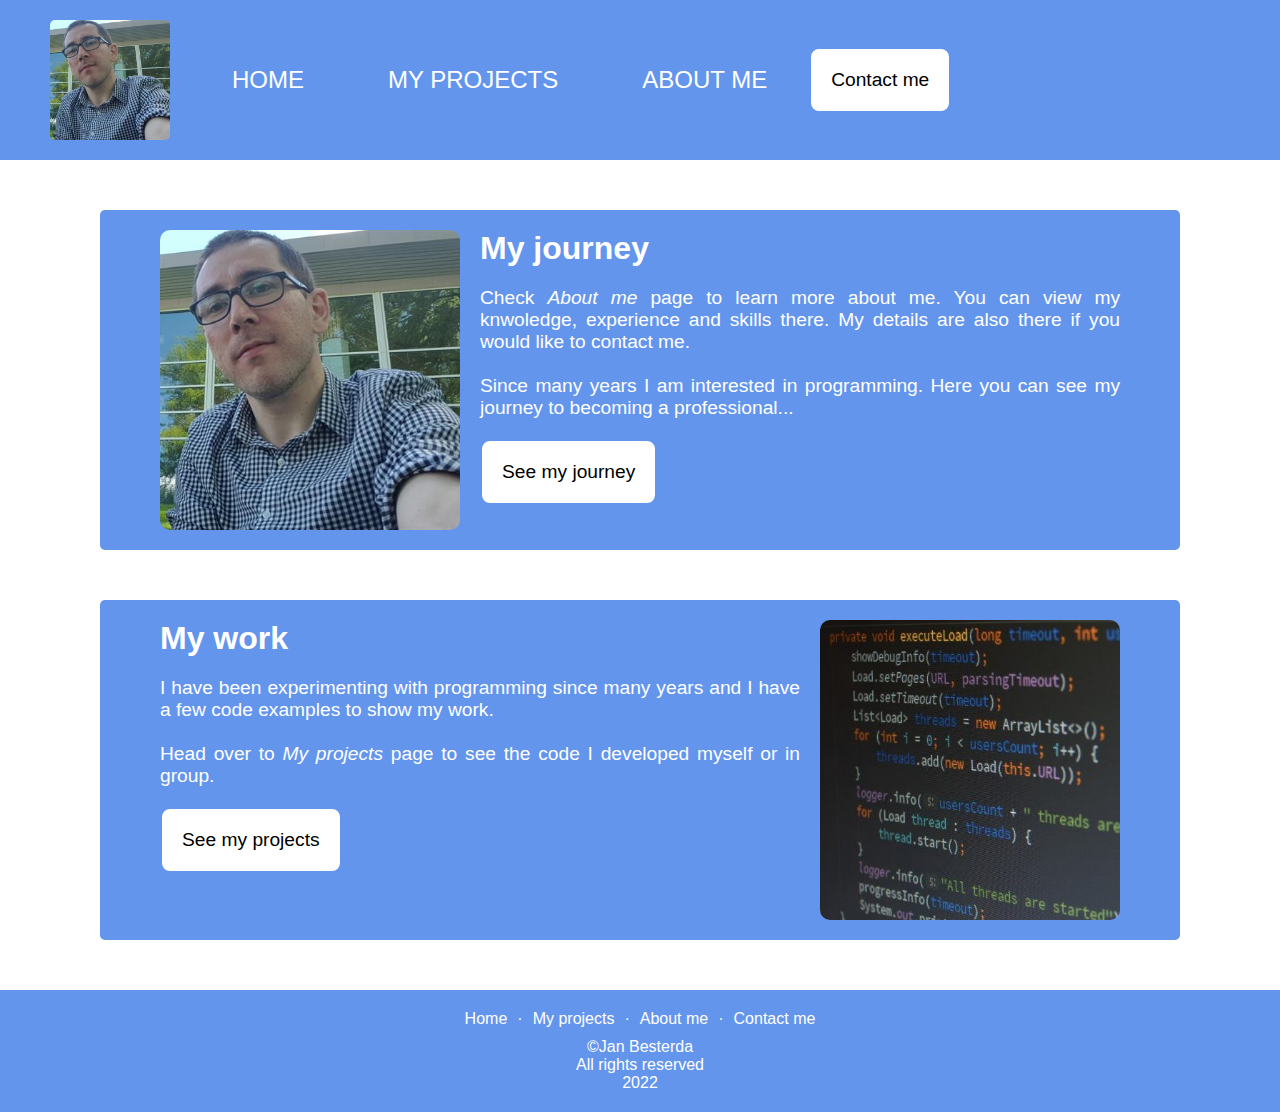
<file: index.html>
<!DOCTYPE html>
<html lang="en">
  <head>
    <meta charset="UTF-8" />
    <meta http-equiv="X-UA-Compatible" content="IE=edge" />
    <meta name="viewport" content="width=device-width, initial-scale=1.0" />
    <link rel="stylesheet" href="style.css" />
    <link
      rel="apple-touch-icon"
      sizes="180x180"
      href="favicon/apple-touch-icon.png"
    />
    <link
      rel="icon"
      type="image/png"
      sizes="32x32"
      href="favicon/favicon-32x32.png"
    />
    <link
      rel="icon"
      type="image/png"
      sizes="16x16"
      href="favicon/favicon-16x16.png"
    />
    <link rel="manifest" href="favicon/site.webmanifest" />
    <link
      rel="mask-icon"
      href="favicon/safari-pinned-tab.svg"
      color="#5bbad5"
    />
    <meta name="msapplication-TileColor" content="#da532c" />
    <meta name="theme-color" content="#ffffff" />
    <title>Welcome to my page</title>
  </head>
  <body>
    <nav id="navbar">
      <img src="graphics/photo.jpg" alt="Logo" />
      <div id="menu">
        <span>Menu</span>
        <a class="nav-menu-narrow" href="#">Home</a>
        <a class="nav-menu-narrow" href="my_projects.html">My projects</a>
        <a class="nav-menu-narrow" href="about_me.html">About me</a>
      </div>
      <a class="nav-menu-wide" href="#">Home</a>
      <a class="nav-menu-wide" href="my_projects.html">My projects</a>
      <a class="nav-menu-wide" href="about_me.html">About me</a>
      <a class="white-button" id="contact-button" href="contact_me.html"
        >Contact me</a
      >
    </nav>
    <main id="main">
      <article class="row-article">
        <img src="graphics/photo.jpg" alt="About me" />
        <section class="column-section">
          <h2>My journey</h2>
          <p>
            Check <em>About me</em> page to learn more about me. You can view my
            knwoledge, experience and skills there. My details are also there if
            you would like to contact me.<br /><br />
            Since many years I am interested in programming. Here you can see my
            journey to becoming a professional...
          </p>
          <a href="about_me.html" class="white-button">See my journey</a>
        </section>
      </article>
      <article class="row-article-reverse">
        <section class="column-section">
          <h2>My work</h2>
          <p>
            I have been experimenting with programming since many years and I
            have a few code examples to show my work.<br /><br />Head over to
            <em>My projects</em> page to see the code I developed myself or in
            group.
          </p>
          <a href="my_projects.html" class="white-button">See my projects</a>
        </section>
        <img src="/graphics/code.jpg" alt="My projects" />
      </article>
    </main>
    <footer id="footer">
      <div>
        <a href="#">Home</a>
        <span>&middot;</span>
        <a href="my_projects.html">My&nbsp;projects</a>
        <span>&middot;</span>
        <a href="about_me.html">About&nbsp;me</a>
        <span>&middot;</span>
        <a href="contact_me.html">Contact&nbsp;me</a>
      </div>
      <p>&#169;Jan&nbsp;Besterda</p>
      <p>All rights reserved</p>
      <p>2022</p>
    </footer>
  </body>
</html>
</file>
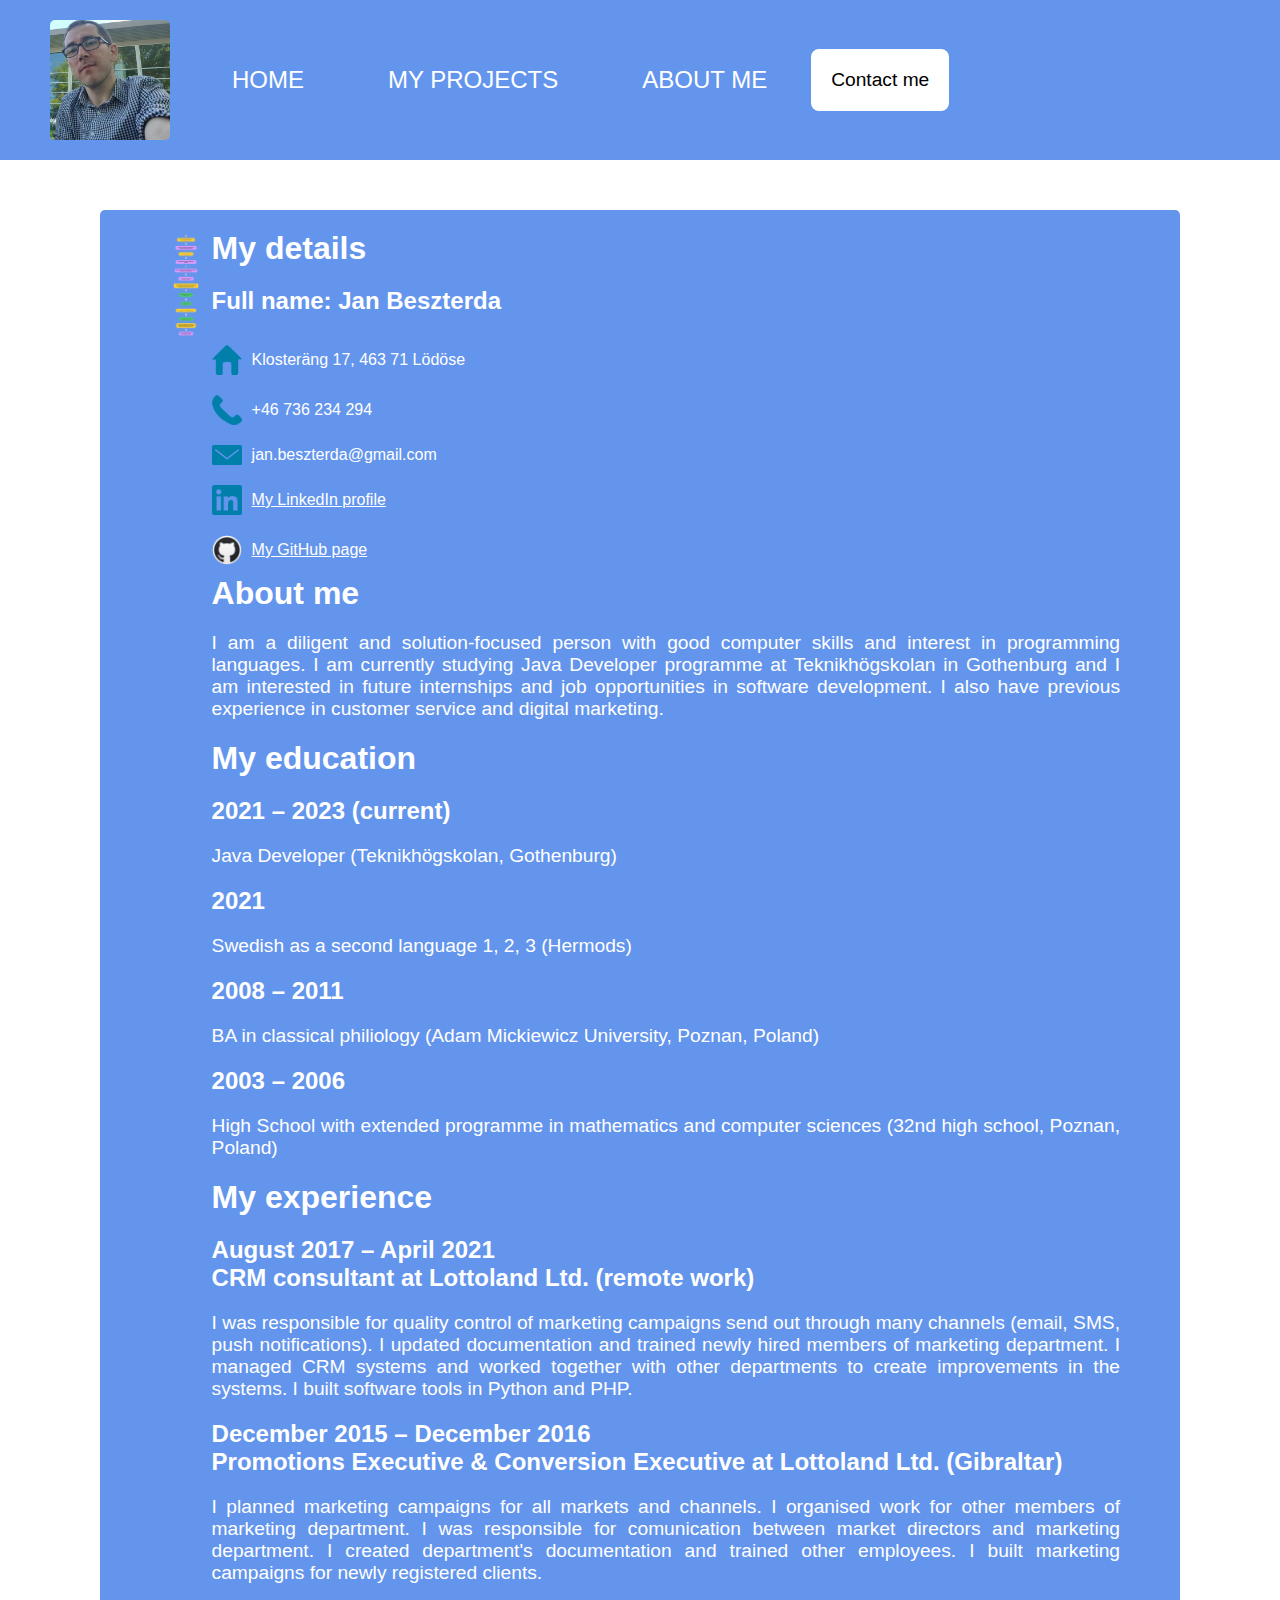
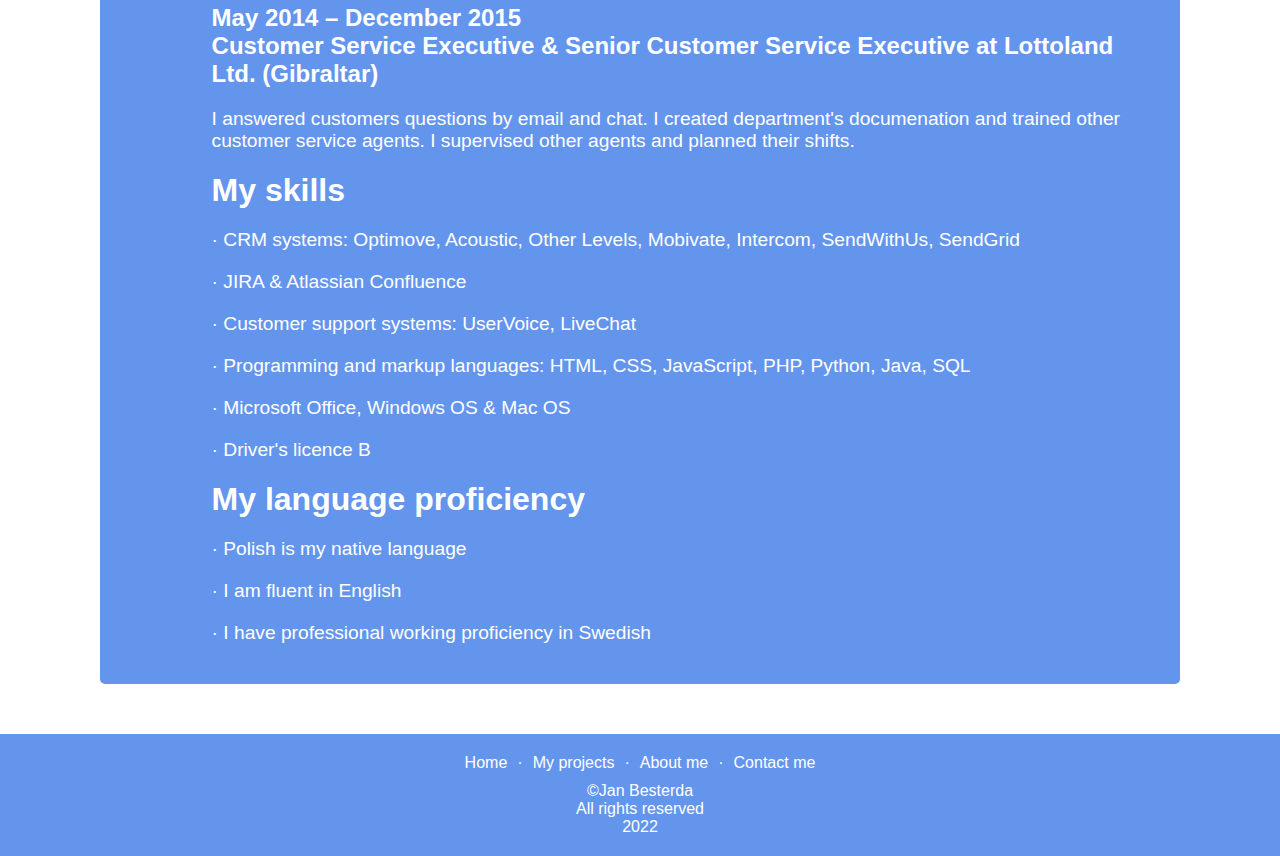
<file: about_me.html>
<!DOCTYPE html>
<html lang="en">
<head>
    <meta charset="UTF-8">
    <meta http-equiv="X-UA-Compatible" content="IE=edge">
    <meta name="viewport" content="width=device-width, initial-scale=1.0">
    <link rel="stylesheet" href="style.css">
    <link rel="apple-touch-icon" sizes="180x180" href="favicon/apple-touch-icon.png">
    <link rel="icon" type="image/png" sizes="32x32" href="favicon/favicon-32x32.png">
    <link rel="icon" type="image/png" sizes="16x16" href="favicon/favicon-16x16.png">
    <link rel="manifest" href="favicon/site.webmanifest">
    <link rel="mask-icon" href="favicon/safari-pinned-tab.svg" color="#5bbad5">
    <meta name="msapplication-TileColor" content="#da532c">
    <meta name="theme-color" content="#ffffff">
    <title>About me</title>
</head>
<body>
    <nav id="navbar">
        <img src="graphics/photo.jpg" alt="Logo">
        <div id="menu">
            <span>Menu</span>
            <a class="nav-menu-narrow" href="index.html">Home</a>
            <a class="nav-menu-narrow" href="my_projects.html">My projects</a>
            <a class="nav-menu-narrow" href="#">About me</a>
          </div>
        <a class="nav-menu-wide" href="index.html">Home</a>
        <a class="nav-menu-wide" href="my_projects.html">My projects</a>
        <a class="nav-menu-wide" href="#">About me</a>
        <a class="white-button" id="contact-button" href="contact_me.html">Contact me</a>
    </nav>
    <main id="main">
        <article class="row-article">
            <section class="image-column-section">
                <img class="journey" src="graphics/journey.png" alt="About me">
            </section>
            <section class="column-section">
                <h2>My details</h2>
                <h3>Full name: Jan Beszterda</h3>
                <div><img src="graphics/home_icon.png" alt="Address" class="icon"><span>Klosteräng 17, 463 71 Lödöse</span></div>  
                <div><img src="graphics/phone_icon.png" alt="Phone" class="icon"><span>+46 736 234 294</span></div>
                <div><img src="graphics/email_icon.png" alt="Email" class="icon"><span>jan.beszterda@gmail.com</span></div>
                <a href="https://www.linkedin.com/in/jan-beszterda" target="_blank" class="link"><img src="graphics/linkedin_icon.png" alt="LinkedIn" class="icon"><span>My LinkedIn profile</span></a>
                <a href="https://github.com/jan-beszterda" target="_blank" class="link"><img src="graphics/github_icon.png" alt="GitHub" class="icon"><span>My GitHub page</span></a>
                <h2>About me</h2>
                <p>I am a diligent and solution-focused person with good computer skills and interest in programming languages. 
                    I am currently studying Java Developer programme at Teknikhögskolan in Gothenburg and I am interested in future internships and job opportunities in software development. 
                    I also have previous experience in customer service and digital marketing.</p>
                <h2>My education</h2>
                <h3>2021 – 2023 (current)</h3>
                <p>Java Developer (Teknikhögskolan, Gothenburg)</p>
                <h3>2021</h3>
                <p>Swedish as a second language 1, 2, 3 (Hermods)</p>
                <h3>2008 – 2011</h3>
                <p>BA in classical philiology (Adam Mickiewicz University, Poznan, Poland)</p>
                <h3>2003 – 2006</h3>
                <p>High School with extended programme in mathematics and computer sciences (32nd high school, Poznan, Poland)</p>
                <h2>My experience</h2>
                <h3>August 2017 – April 2021</br>CRM consultant at Lottoland Ltd. (remote work)</h3>
                <p>I was responsible for quality control of marketing campaigns send out through many channels (email, SMS, push notifications). I updated documentation and trained newly hired members of marketing department.
                    I managed CRM systems and worked together with other departments to create improvements in the systems. I built software tools in Python and PHP.</p>
                <h3>December 2015 – December 2016</br>Promotions Executive & Conversion Executive at Lottoland Ltd. (Gibraltar)</h3>
                <p>I planned marketing campaigns for all markets and channels. I organised work for other members of marketing department. I was responsible for comunication between market directors and marketing department. 
                    I created department's documentation and trained other employees. I built marketing campaigns for newly registered clients.</p>
                <h3>May 2014 – December 2015</br>Customer Service Executive & Senior Customer Service Executive at Lottoland Ltd. (Gibraltar)</h3>
                <p>I answered customers questions by email and chat. I created department's documenation and trained other customer service agents. I supervised other agents and planned their shifts.</p>
                <h2>My skills</h2>
                <p>&middot;&nbsp;CRM systems: Optimove, Acoustic, Other Levels, Mobivate, Intercom, SendWithUs, SendGrid</p>
                <p>&middot;&nbsp;JIRA & Atlassian Confluence</p>
                <p>&middot;&nbsp;Customer support systems: UserVoice, LiveChat</p>
                <p>&middot;&nbsp;Programming and markup languages: HTML, CSS, JavaScript, PHP, Python, Java, SQL</p>
                <p>&middot;&nbsp;Microsoft Office, Windows OS & Mac OS</p>
                <p>&middot;&nbsp;Driver's licence B</p>
                <h2>My language proficiency</h2>
                <p>&middot;&nbsp;Polish is my native language</p>
                <p>&middot;&nbsp;I am fluent in English</p>
                <p>&middot;&nbsp;I have professional working proficiency in Swedish</p>
            </section>
        </article>
    </main>
    <footer id="footer">
        <div>
          <a href="index.html">Home</a>
          <span>&middot;</span>
          <a href="my_projects.html">My&nbsp;projects</a>
          <span>&middot;</span>
          <a href="#">About&nbsp;me</a>
          <span>&middot;</span>
          <a href="contact_me.html">Contact&nbsp;me</a>
        </div>
        <p>&#169;Jan&nbsp;Besterda</p>
        <p>All rights reserved</p>
        <p>2022</p>
      </footer>
</body>
</html>
</file>
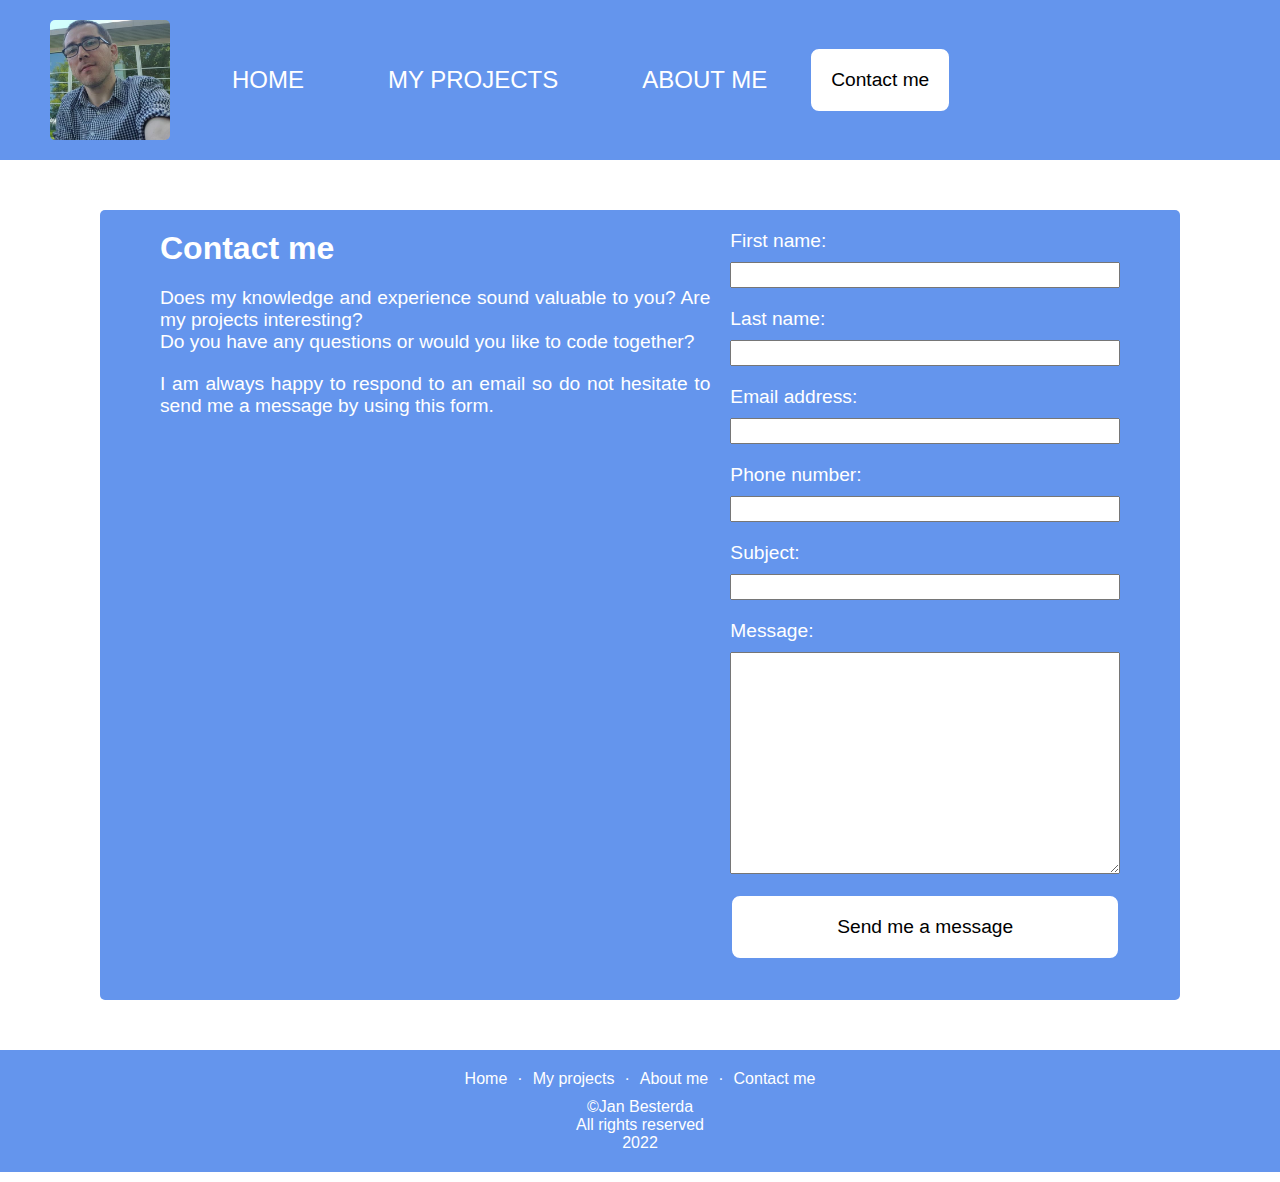
<file: contact_me.html>
<!DOCTYPE html>
<html lang="en">
  <head>
    <meta charset="UTF-8" />
    <meta http-equiv="X-UA-Compatible" content="IE=edge" />
    <meta name="viewport" content="width=device-width, initial-scale=1.0" />
    <link rel="stylesheet" href="style.css" />
    <link
      rel="apple-touch-icon"
      sizes="180x180"
      href="favicon/apple-touch-icon.png"
    />
    <link
      rel="icon"
      type="image/png"
      sizes="32x32"
      href="favicon/favicon-32x32.png"
    />
    <link
      rel="icon"
      type="image/png"
      sizes="16x16"
      href="favicon/favicon-16x16.png"
    />
    <link rel="manifest" href="favicon/site.webmanifest" />
    <link
      rel="mask-icon"
      href="favicon/safari-pinned-tab.svg"
      color="#5bbad5"
    />
    <meta name="msapplication-TileColor" content="#da532c" />
    <meta name="theme-color" content="#ffffff" />
    <title>Contact me</title>
  </head>
  <body>
    <nav id="navbar">
      <img src="graphics/photo.jpg" alt="Logo" />
      <div id="menu">
        <span>Menu</span>
        <a class="nav-menu-narrow" href="index.html">Home</a>
        <a class="nav-menu-narrow" href="my_projects.html">My projects</a>
        <a class="nav-menu-narrow" href="about_me.html">About me</a>
      </div>
      <a class="nav-menu-wide" href="index.html">Home</a>
      <a class="nav-menu-wide" href="my_projects.html">My projects</a>
      <a class="nav-menu-wide" href="about_me.html">About me</a>
      <a class="white-button" id="contact-button" href="#">Contact me</a>
    </nav>
    <main id="main">
      <article class="row-article">
        <section class="column-section">
          <h2>Contact me</h2>
          <p>
            Does my knowledge and experience sound valuable to you? Are my
            projects interesting?<br />
            Do you have any questions or would you like to code together?
          </p>
          <p>
            I am always happy to respond to an email so do not hesitate to send
            me a message by using this form.
          </p>
        </section>
        <form>
          <label for="first-name">First name:</label>
          <input
            type="text"
            id="first-name"
            name="first-name"
            size="50"
            required
          />
          <label for="last-name">Last name:</label>
          <input
            type="text"
            id="last-name"
            name="last-name"
            size="50"
            required
          />
          <label for="email">Email address:</label>
          <input type="email" id="email" name="email" size="50" required />
          <label for="phone">Phone number:</label>
          <input type="tel" id="phone" name="phone" size="50" />
          <label for="subject">Subject:</label>
          <input type="text" id="subject" name="subject" size="50" required />
          <label for="message">Message:</label>
          <textarea
            id="message"
            name="message"
            rows="10"
            cols="50"
            required
          ></textarea>
          <input
            type="submit"
            id="submit"
            class="white-button"
            value="Send me a message"
          />
        </form>
      </article>
    </main>
    <footer id="footer">
      <div>
        <a href="index.html">Home</a>
        <span>&middot;</span>
        <a href="my_projects.html">My&nbsp;projects</a>
        <span>&middot;</span>
        <a href="about_me.html">About&nbsp;me</a>
        <span>&middot;</span>
        <a href="#">Contact&nbsp;me</a>
      </div>
      <p>&#169;Jan&nbsp;Besterda</p>
      <p>All rights reserved</p>
      <p>2022</p>
    </footer>
  </body>
</html>
</file>
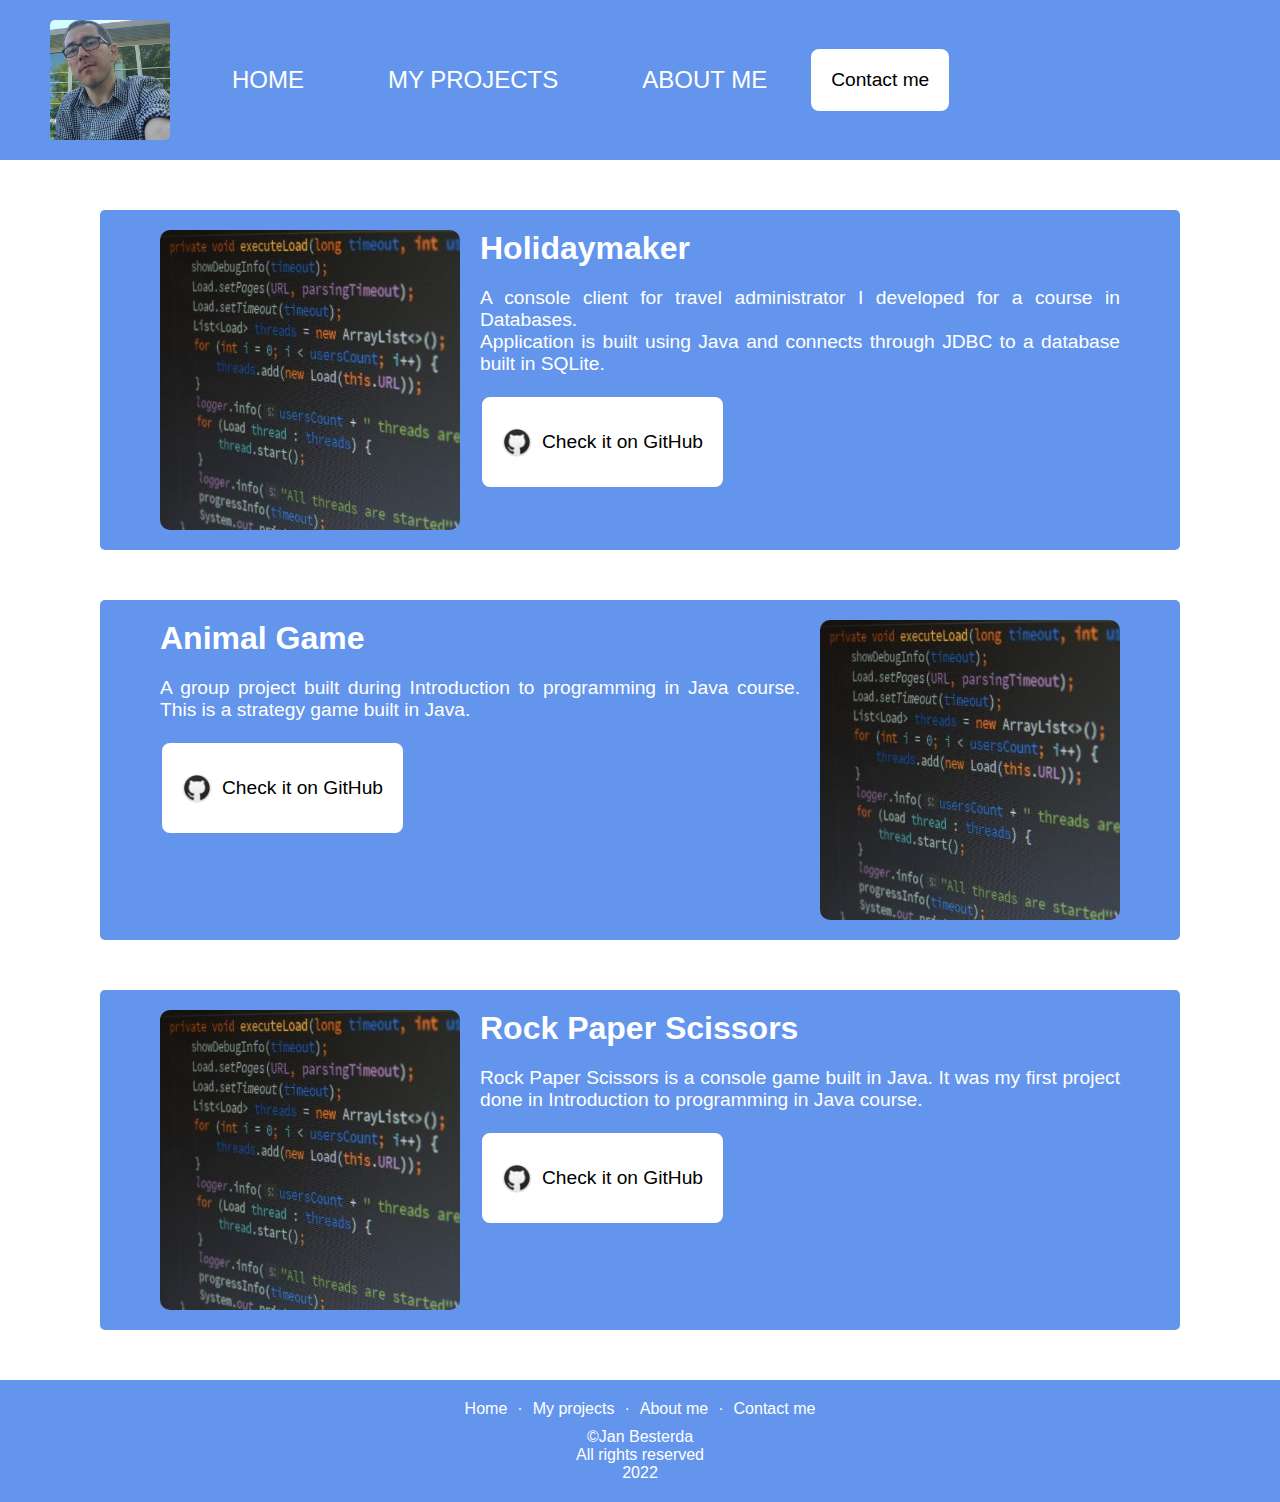
<file: my_projects.html>
<!DOCTYPE html>
<html lang="en">
  <head>
    <meta charset="UTF-8" />
    <meta http-equiv="X-UA-Compatible" content="IE=edge" />
    <meta name="viewport" content="width=device-width, initial-scale=1.0" />
    <link rel="stylesheet" href="style.css" />
    <link
      rel="apple-touch-icon"
      sizes="180x180"
      href="favicon/apple-touch-icon.png"
    />
    <link
      rel="icon"
      type="image/png"
      sizes="32x32"
      href="favicon/favicon-32x32.png"
    />
    <link
      rel="icon"
      type="image/png"
      sizes="16x16"
      href="favicon/favicon-16x16.png"
    />
    <link rel="manifest" href="favicon/site.webmanifest" />
    <link
      rel="mask-icon"
      href="favicon/safari-pinned-tab.svg"
      color="#5bbad5"
    />
    <meta name="msapplication-TileColor" content="#da532c" />
    <meta name="theme-color" content="#ffffff" />
    <title>My projects</title>
  </head>
  <body>
    <nav id="navbar">
      <img src="graphics/photo.jpg" alt="Logo" />
      <div id="menu">
        <span>Menu</span>
        <a class="nav-menu-narrow" href="index.html">Home</a>
        <a class="nav-menu-narrow" href="#">My projects</a>
        <a class="nav-menu-narrow" href="about_me.html">About me</a>
      </div>
      <a class="nav-menu-wide" href="index.html">Home</a>
      <a class="nav-menu-wide" href="#">My projects</a>
      <a class="nav-menu-wide" href="about_me.html">About me</a>
      <a class="white-button" id="contact-button" href="contact_me.html"
        >Contact me</a
      >
    </nav>
    <main id="main">
      <article class="row-article">
        <img src="/graphics/code.jpg" alt="About me" />
        <section class="column-section">
          <h2>Holidaymaker</h2>
          <p>
            A console client for travel administrator I developed for a course
            in Databases.<br />Application is built using Java and connects
            through JDBC to a database built in SQLite.
          </p>
          <a
            href="https://github.com/jan-beszterda/Holidaymaker"
            target="_blank"
            class="white-button"
            ><img src="graphics/github_icon.png" alt="GitHub" /><span
              >Check it on GitHub</span
            ></a
          >
        </section>
      </article>
      <article class="row-article-reverse">
        <section class="column-section">
          <h2>Animal Game</h2>
          <p>
            A group project built during Introduction to programming in Java
            course. This is a strategy game built in Java.
          </p>
          <a
            href="https://github.com/jan-beszterda/gruppprojekt"
            target="_blank"
            class="white-button"
            ><img src="graphics/github_icon.png" alt="GitHub" /><span
              >Check it on GitHub</span
            ></a
          >
        </section>
        <img src="/graphics/code.jpg" alt="My projects" />
      </article>
      <article class="row-article">
        <img src="/graphics/code.jpg" alt="About me" />
        <section class="column-section">
          <h2>Rock Paper Scissors</h2>
          <p>
            Rock Paper Scissors is a console game built in Java. It was my first
            project done in Introduction to programming in Java course.
          </p>
          <a
            href="https://github.com/jan-beszterda/StenSaxPase"
            target="_blank"
            class="white-button"
            ><img src="graphics/github_icon.png" alt="GitHub" /><span
              >Check it on GitHub</span
            ></a
          >
        </section>
      </article>
    </main>
    <footer id="footer">
      <div>
        <a href="index.html">Home</a>
        <span>&middot;</span>
        <a href="#">My&nbsp;projects</a>
        <span>&middot;</span>
        <a href="about_me.html">About&nbsp;me</a>
        <span>&middot;</span>
        <a href="contact_me.html">Contact&nbsp;me</a>
      </div>
      <p>&#169;Jan&nbsp;Besterda</p>
      <p>All rights reserved</p>
      <p>2022</p>
    </footer>
  </body>
</html>
</file>
<file: style.css>
html {
    box-sizing: border-box;
}

html, body {
    font-family: Arial, Helvetica, sans-serif;
    color: white;
}
  
*, *:before, *:after {
    box-sizing: inherit;
}

* {
    margin: 0;
    padding: 0;
}

body {
    display: flex;
    flex-direction: column;
}

h2 {
    margin-bottom: 20px;
    font-size: 2rem;
}

h3 {
    margin-bottom: 20px;
    font-size: 1.5rem;
}

p {
    font-size: 1.2rem;
    margin-bottom: 20px;
    text-align: justify;
}

#navbar {
    background: cornflowerblue;
    display: flex;
    align-items: center;
    height: auto;
    padding: 20px 50px;
}

#navbar img {
    max-height: 120px;
    max-width: 120px;
    border-radius: 5px;
    margin-right: 20px;
}

.nav-menu-wide {
    display: inline-block;
    text-decoration: none;
    color: white;
    text-transform: uppercase;
    padding: 20px;
    margin: 0px 20px;
    border: 2px solid cornflowerblue;
    font-size: 1.5rem;
}

.nav-menu-wide:hover {
    transition-delay: 0.2s;
    color: black;
    background: white;
    border: 2px solid cornflowerblue;
    border-radius: 10px;
}

#menu {
    display: none;
}

.nav-menu-narrow {
    display: none;
}

#main {
    margin: 50px 100px 0px 100px;
}

.row-article, .row-article-reverse {
    display: flex;
    flex-direction: row;
    background: cornflowerblue;
    padding: 20px 50px;
    margin-bottom: 50px;
    border-radius: 5px;
}

.row-article {
    justify-content: left;
}

.row-article-reverse {
    justify-content: space-between;
}

.column-article {
    display: flex;
    flex-direction: column;
    align-items: flex-start;
    background: cornflowerblue;
    padding: 20px 50px;
    margin-bottom: 50px;
    border-radius: 5px;
}

.column-section {
    display: flex;
    flex-direction: column;
    align-items: flex-start;
    margin: 0px 10px;
}

.row-article img {
    margin: 0px 10px;
    width: 300px;
    height: auto;
    max-height: 300px;
    border-radius: 10px;
}

.row-article-reverse img {
    margin: 0px 10px;
    width: 300px;
    height: auto;
    max-height: 300px;
    border-radius: 10px;
}

.row-section {
    display: flex;
    flex-direction: row;
    align-items: center;
}

.link {
    color: white;
    text-decoration: underline;
    align-items: center;
}

.image-column-section {
    display: flex;
    flex-direction: column;
    align-items: flex-start;
    margin: 0px 10px;
}

.image-column-section img {
    width: 100%;
    height: auto;
}

.column-section div, a {
    display: flex;
    flex-direction: row;
    align-items: center;
}

.column-section div img {
    max-width: 30px;
    height: auto;
    margin: 10px 10px 10px 0px;
    border-radius: 0px;
}

.column-section a img {
    max-width: 30px;
    height: auto;
    margin: 10px 10px 10px 0px;
    border-radius: 0px;
}

.white-button {
    text-decoration: none;
    color: black;
    background: white;
    padding: 20px;
    border: 2px solid cornflowerblue;
    font-size: 1.2rem;
    border-radius: 10px;
    display: flex;
    flex-direction: row;
    align-items: center;
}

.white-button:hover {
    text-decoration: none;
    color: white;
    background: rgb(71, 129, 236);
    border: 2px solid black;
}

.white-button img {
    max-width: 30px;
    margin: 0px 5px 0px 0px;
}

form {
    margin: 0px 10px;
}

label {
    margin-bottom: 10px;
}

input, textarea {
    margin-bottom: 20px;
}

label, input, textarea {
    font-size: 1.2rem;
    display: block;
    width: 100%;
    resize: vertical;
}

#footer {
    background: cornflowerblue;
    display: flex;
    flex-direction: column;
    align-items: center;
    height: auto;
    padding: 20px 50px;
}

#footer div {
    display: flex;
    flex-direction: row;
    margin-bottom: 10px;
}

#footer div a {
    text-decoration: none;
    color: white;
    font-size: 1rem;
    margin: 0px 10px;
}

#footer p {
    margin: 0px;
    font-size: 1rem;
}

@media (max-width: 1000px) {
    .row-article, .row-article-reverse {
        padding: 20px;
    }
    
    .row-article img {
        height: auto;
        width: 200px;
        max-height: 200px;
    }

    .row-article-reverse img {
        height: auto;
        width: 200px;
        max-height: 200px;
    }

    .image-column-section img {
        width: 100%;
        height: auto;
    }

    #main {
        margin: 50px 20px 0px 20px;
    }
    
    h2 {
        font-size: 1.5rem;
    }
    
    h3 {
        font-size: 1.2rem;
    }
    
    p {
        font-size: 1rem;
    }

    label, input, textarea {
        font-size: 1rem;
    }

    .white-button {
        font-size: 1rem;
    }

    .white-button img {
        max-width: 30px;
        margin: 0px 5px 0px 0px;
    }

    #navbar {
        padding: 10px 10px;
        justify-content: space-evenly;
    }

    #navbar img {
        max-height: 70px;
        max-width: 70px;
        margin-right: 10px;
    }
    
    .nav-menu-wide {
        font-size: 1rem;
        margin: 0px 10px;
        padding: 10px;
    }
}

@media (max-width: 600px) {
    .nav-menu-wide {
        display: none;
    }

    #navbar {
        padding: 20px 10px;
        justify-content: center;
    }

    #navbar img {
        max-height: 70px;
        max-width: 70px;
        margin-right: 10px;
    }
    
    #menu {
        display: inline-block;
        text-decoration: none;
        color: white;
        text-transform: uppercase;
        padding: 0px;
        margin: 0px 10px;
        border: 2px solid cornflowerblue;
        font-size: 1rem;
    }

    #menu:hover a {
        display: block;
        position: relative;
        left: 0;
        text-decoration: none;
        color: white;
        text-transform: uppercase;
        border: 2px solid cornflowerblue;
        font-size: 0.8rem;
        padding: 10px 10px;
    }

    #menu:hover a:hover {
        transition-delay: 0.2s;
        color: black;
        background: white;
        border: 2px solid cornflowerblue;
        border-radius: 10px;
    }

    #main {
        margin: 50px 20px 0px 20px;
    }

    .row-article {
        flex-direction: column;
        align-items: center;
        padding: 20px 20px;
    }

    .row-article-reverse {
        flex-direction: column-reverse;
        align-items: center;
        padding: 20px 20px;
    }

    .row-article img {
        width: 100px;
        height: auto;
        max-height: 100px;
        margin: 20px 20px;
    }

    .row-article-reverse img {
        width: 100px;
        height: auto;
        max-height: 100px;
        margin: 20px 20px;
    }

    .image-column-section {
        display: none;
    }

    h2 {
        font-size: 1.2rem;
    }
    
    h3 {
        font-size: 1rem;
    }
    
    p {
        font-size: 0.9rem;
    }

    label, input, textarea {
        font-size: 0.9rem;
    }

    .white-button {
        font-size: 0.8rem;
    }

    .white-button img {
        max-width: 30px;
        margin: 0px 5px 0px 0px;
    }
    
}
</file>
